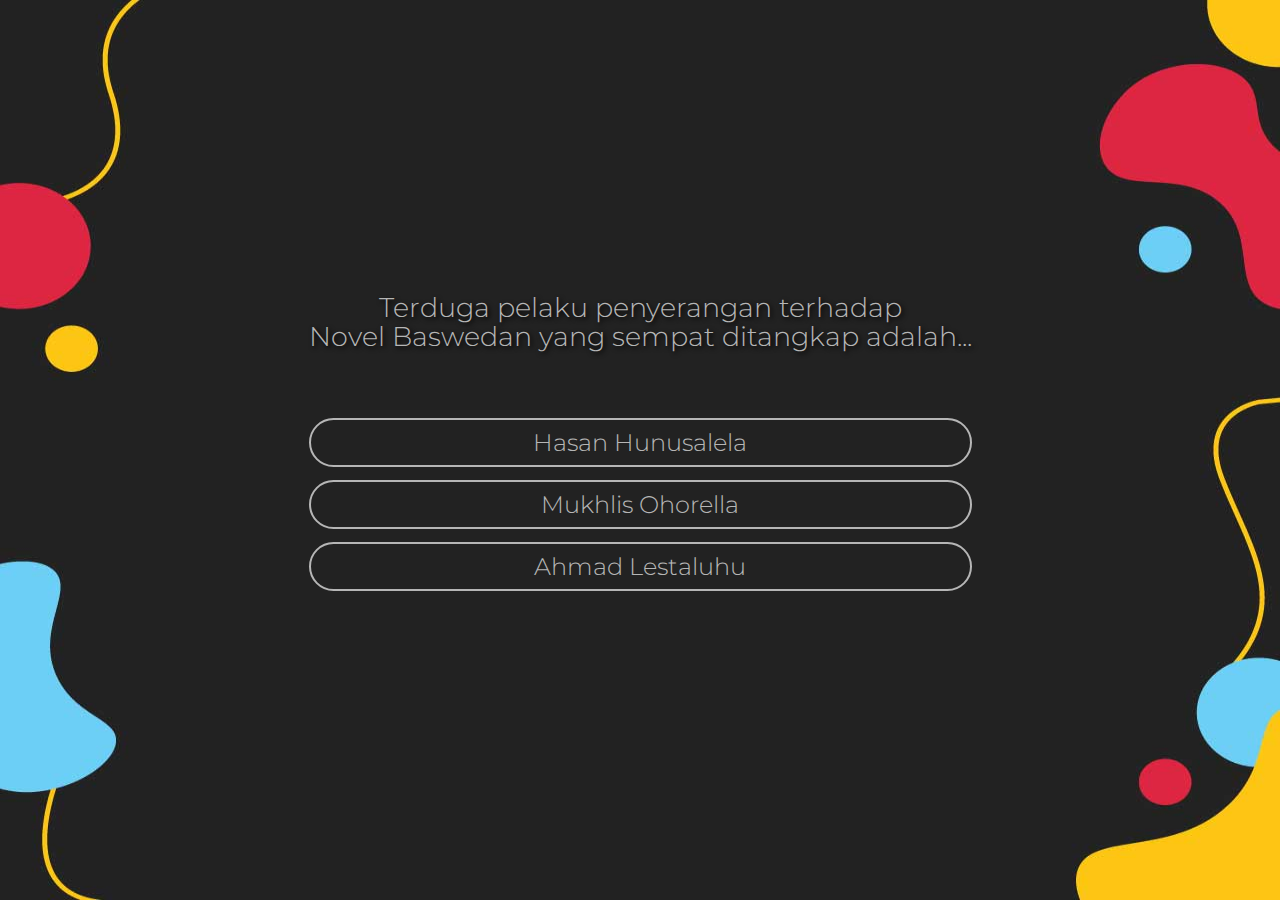
<file: index.html>
<!DOCTYPE html>
<html lang="en">
<head>
    <meta charset="UTF-8">
    <meta name="viewport" content="width=device-width, initial-scale=1.0">
    <meta http-equiv="X-UA-Compatible" content="ie=edge">
    <title>Game</title>
    <link href="https://fonts.googleapis.com/css?family=Montserrat:100,200,300,400,500,600,700,800,900" rel="stylesheet">
    <link rel="stylesheet" href="css/screen.css">
</head>
<body>
    <div class="game">
        <input type="hidden" id="number" value="1">
        <div class="room">
            <!-- soal Novel Baswedan (room 1) -->
            <div class="room-0" style="display: none;">
                <div class="novel-1">
                    <section class="question">
                        <p>Terduga pelaku penyerangan terhadap</p>
                        <p>Novel Baswedan yang sempat ditangkap adalah...</p>
                    </section>
                    <section class="choice">
                        <ul>
                            <li><a onclick="equal(this)" data-id="false" href="#false">Hasan Hunusalela</a></li>
                            <li><a onclick="equal(this)" data-id="false" href="#false">Mukhlis Ohorella</a></li>
                            <li><a onclick="equal(this)" data-question="novel" data-id="true" href="#true">Ahmad Lestaluhu</a></li>
                        </ul>
                    </section>
                </div>
                <div class="novel-2" style="display: none;">
                    <section class="question">
                        <p>Agar kasus penyerangan </p>
                        <p>terhadap Novel Baswedan tidak terulang,</p>
                        <p>yang harus kita lakukan adalah...</p>
                    </section>
                    <section class="choice">
                        <ul>
                            <li><a onclick="equal(this)" data-question="novel" data-id="true" href="#true"> mendukung investigasi independen yang efektif</a></li>
                            <li><a onclick="equal(this)" data-id="false" href="#false">mendukung ketentuan-ketentuan baru hasil revisi UU KPK</a></li>
                            <li><a onclick="equal(this)" data-id="false" href="#false">mendukung penyelesaian kasus penyerangan terhadap Novel lewat jalur kekeluargaan</a></li>
                        </ul>
                    </section>
                </div>
                <div class="novel-3" style="display: none;">
                    <section class="question">
                        <p>Perkara yang diduga ada</p>
                        <p>di balik teror Novel Baswedan</p>
                        <p>adalah...</p>
                    </section>
                    <section class="choice">
                        <ul>
                            <li><a onclick="equal(this)" data-question="novel" data-id="true" href="#true">korupsi e-KTP</a></li>
                            <li><a onclick="equal(this)" data-id="false" href="#false">korupsi dana desa</a></li>
                            <li><a onclick="equal(this)" data-id="false" href="#false">korupsi batu bara</a></li>
                        </ul>
                    </section>
                </div>
                <div class="novel-4" style="display: none;">
                    <section class="question">
                        <h2>Selamat</h2>
                        <p>Anda Berhasil Manjawab Semua Soal</p>
                    </section>
                    <section class="choice">
                        <center><a onClick="window.location.reload();">Lihat Soal Lainnya</a></center>
                    </section>
                </div>
            </div>
            <!-- soal Kerusuhan 98 (room 2) -->
            <div class="room-1" style="display: none;">
                <div class="98-1">
                    <section class="question">
                        <p>Penghilangan paksa terhadap</p>
                        <p>mahasiswa dan aktivis</p>
                        <p>terjadi pada kurun waktu...</p>
                    </section>
                    <section class="choice">
                        <ul>
                            <li><a onclick="equal(this)" data-question="98" data-id="true" href="#true">tahun 1997-1998</a></li>
                            <li><a onclick="equal(this)" data-id="false" href="#false">tahun 1996-1998</a></li>
                            <li><a onclick="equal(this)" data-id="false" href="#false">tahun 1995-1998</a></li>
                        </ul>
                    </section>
                </div>
                <div class="98-2" style="display: none;">
                    <section class="question">
                        <p>"...aku dambakan</p>
                        <p>reformasi dan ____."</p>
                        <p>(Wawan, Puisi 1998)</p>
                    </section>
                    <section class="choice">
                        <ul>
                            <li><a onclick="equal(this)" data-id="false" href="#false">aksi</a></li>
                            <li><a onclick="equal(this)" data-question="98" data-id="true" href="#true">demokrasi</a></li>
                            <li><a onclick="equal(this)" data-id="false" href="#false">oligarki</a></li>
                        </ul>
                    </section>
                </div>
                <div class="98-3" style="display: none;">
                    <section class="question">
                        <p>Negara harus melakukan</p>
                        <p>investigasi atas pelanggaran HAM</p>
                        <p>yang terjadi pada 21-23 Mei secara...</p>
                    </section>
                    <section class="choice">
                        <ul>
                            <li><a onclick="equal(this)" data-question="98" data-id="true" href="#true">independen</a></li>
                            <li><a onclick="equal(this)" data-id="false" href="#false">aktif</a></li>
                            <li><a onclick="equal(this)" data-id="false" href="#false">kolektif</a></li>
                        </ul>
                    </section>
                </div>
                <div class="98-4" style="display: none;">
                    <section class="question">
                        <h2>Selamat</h2>
                        <p>Anda Berhasil Manjawab Semua Soal</p>
                    </section>
                    <section class="choice">
                        <center><a onClick="window.location.reload();">Lihat Soal Lainnya</a></center>
                    </section>
                </div>
            </div>
            <!-- soal Baiq Nuril (room 3) -->
            <div class="room-2" style="display: none;">
                <div class="BN-1">
                    <section class="question">
                        <p>MA memutuskan Baiq Nuril tetap bersalah,</p>
                        <p>tapi ____ memberikan amnesti penuh</p>
                        <p>kepada Baiq</p>
                    </section>
                    <section class="choice">
                        <ul>
                            <li><a onclick="equal(this)" data-question="BN" data-id="true" href="#true">Presiden</a></li>
                            <li><a onclick="equal(this)" data-id="false" href="#false">Ketua DPR</a></li>
                            <li><a onclick="equal(this)" data-id="false" href="#false">Ketua Komisi III DPR</a></li>
                        </ul>
                    </section>
                </div>
                <div class="BN-2" style="display: none;">
                    <section class="question">
                        <p>Akibat mengungkap pelecehan seksual yang terjadi kepadanya,</p>
                        <p>Baiq Nuril dipidana berdasarkan ketentuan undang-undang...</p>
                    </section>
                    <section class="choice">
                        <ul>
                            <li><a onclick="equal(this)" data-id="false" href="#false">Ketenagakerjaan</a></li>
                            <li><a onclick="equal(this)" data-question="BN" data-id="true" href="#true">Informasi dan Transaksi Elektronik (ITE)</a></li>
                            <li><a onclick="equal(this)" data-id="false" href="#false">Kitab Undang-undang Hukum Pidana (KUHP)</a></li>
                        </ul>
                    </section>
                </div>
                <div class="BN-3" style="display: none;">
                    <section class="question">
                        <p>Perempuan harus hidup bebas</p>
                        <p>dari ____ dan ____</p>
                    </section>
                    <section class="choice">
                        <ul>
                            <li><a onclick="equal(this)" data-id="false" href="#false">pendidikan dan pemberdayaan</a></li>
                            <li><a onclick="equal(this)" data-question="BN" data-id="true" href="#true">pelecehan dan kekerasan</a></li>
                            <li><a onclick="equal(this)" data-id="false" href="#false">pemaksaan dan pengembangan diri</a></li>
                        </ul>
                    </section>
                </div>
                <div class="BN-4" style="display: none;">
                    <section class="question">
                        <h2>Selamat</h2>
                        <p>Anda Berhasil Manjawab Semua Soal</p>
                    </section>
                    <section class="choice">
                        <center><a onClick="window.location.reload();">Lihat Soal Lainnya</a></center>
                    </section>
                </div>
            </div>
            <!-- soal AII (room 4) -->
            <div class="room-3" style="display: none;">
                <div class="AII-1">
                    <section class="question">
                        <p>Amnesti International Indonesia</p>
                        <p>mencatat, terjadi ____ kasus pembunuhan</p>
                        <p>diluar hukum yang disebabkan oleh</p>
                        <p>pelanggaran individu petugas keamanan</p>
                        <p>di Papua sejak Januari 2010 - Februari 2018</p>
                    </section>
                    <section class="choice">
                        <ul class="aii-choice">
                            <li><a onclick="equal(this)" data-id="false" href="#false">66</a></li>
                            <li><a onclick="equal(this)" data-id="false" href="#false">67</a></li>
                            <li><a onclick="equal(this)" data-question="AII" data-id="true" href="#true">69</a></li>
                        </ul>
                    </section>
                </div>
                <div class="AII-2" style="display: none;">
                    <section class="question">
                        <p>Kita bisa membantu mengakhiri</p>
                        <p>kekerasan dan impunitas di Papua dengan…</p>
                    </section>
                    <section class="choice">
                        <ul>
                            <li><a onclick="equal(this)" data-question="AII" data-id="true" href="#true">mendesak investigasi kasus kekerasan di Papua</a></li>
                            <li><a onclick="equal(this)" data-id="false" href="#false">mendukung penambahan aparat keamanan di Papua</a></li>
                            <li><a onclick="equal(this)" data-id="false" href="#false">melarang aksi damai di Papua</a></li>
                        </ul>
                    </section>
                </div>
                <div class="AII-3" style="display: none;">
                    <section class="question">
                        <p>Pemerintah berkomitmen untuk mengubah</p>
                        <p>pendekatan berbasis kekuatan menjadi ____ di Papua.</p>
                    </section>
                    <section class="choice">
                        <ul>
                            <li><a onclick="equal(this)" data-id="false" href="#false">kedamaian</a></li>
                            <li><a onclick="equal(this)" data-question="AII" data-id="true" href="#true">kesejahteraan</a></li>
                            <li><a onclick="equal(this)" data-id="false" href="#false">kebebasan</a></li>
                        </ul>
                    </section>
                </div>
                <div class="AII-4" style="display: none;">
                    <section class="question">
                        <h2>Selamat</h2>
                        <p>Anda Berhasil Manjawab Semua Soal</p>
                    </section>
                    <section class="choice">
                        <center><a onClick="window.location.reload();">Lihat Soal Lainnya</a></center>
                    </section>
                </div>
            </div>
        </div>
        <div class="equal" id="true" onclick="equal(this)" data-id="question" data-question="" ></div>
        <div class="equal" id="false" onclick="equal(this)" data-id="question" ></div>
    </div>
<script src="js/jquery.min.js"></script>
<script src="js/logic.js"></script>
<script>
$(document).ready(function() {
    var random = Math.floor(Math.random() * 4);
    $('.room-'+random+'').show()
});
</script>
</body>
</html>
</file>
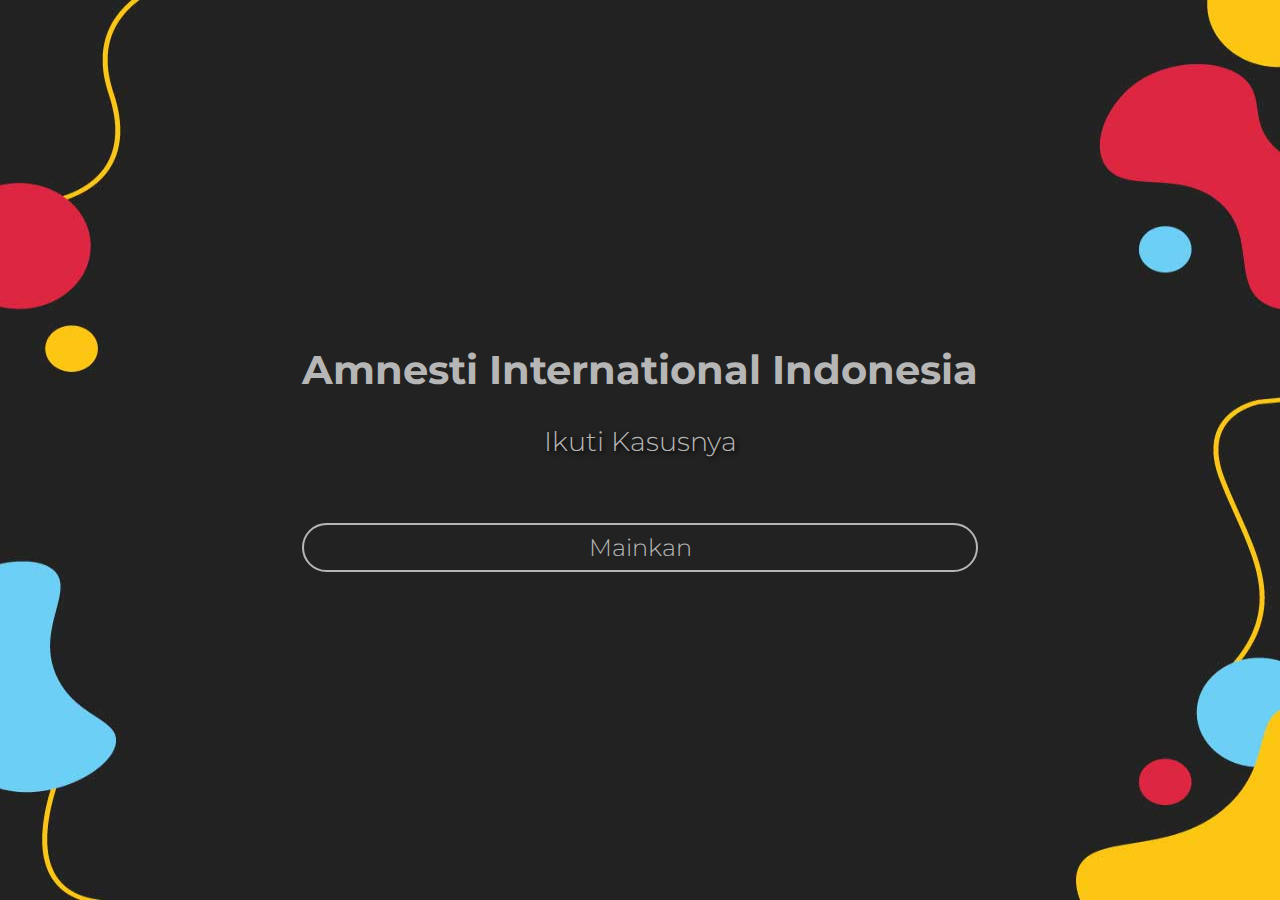
<file: aii.html>
<!DOCTYPE html>
<html lang="en">
<head>
    <meta charset="UTF-8">
    <meta name="viewport" content="width=device-width, initial-scale=1.0">
    <meta http-equiv="X-UA-Compatible" content="ie=edge">
    <title>Game</title>
    <link href="https://fonts.googleapis.com/css?family=Montserrat:100,200,300,400,500,600,700,800,900" rel="stylesheet">
    <link rel="stylesheet" href="css/screen.css">
</head>
<body>
    <div class="game">
        <input type="hidden" id="number" value="1">
        <div class="room">
            <!-- soal AII (room 4) -->
            <div class="AII" id="start">
                <section class="question">
                    <h2>Amnesti International Indonesia</h2>
                    <p>Ikuti Kasusnya</p>
                </section>
                <section class="choice">
                    <ul>
                        <li><a onclick="start(this)" data-id="start" data-question="AII">Mainkan</a></li>
                    </ul>
                </section>
            </div>
            <div class="AII-1" id="0" name="exam" style="display: none;">
                <section class="question">
                    <p>Amnesti International Indonesia</p>
                    <p>mencatat, terjadi ____ kasus pembunuhan</p>
                    <p>diluar hukum yang disebabkan oleh</p>
                    <p>pelanggaran individu petugas keamanan</p>
                    <p>di Papua sejak Januari 2010 - Februari 2018</p>
                </section>
                <section class="choice">
                    <ul class="aii-choice">
                        <li><a onclick="equal(this)" data-id="false" href="#false">66</a></li>
                        <li><a onclick="equal(this)" data-id="false" href="#false">67</a></li>
                        <li><a onclick="equal(this)" data-question="AII" data-id="true" href="#true">69</a></li>
                    </ul>
                </section>
            </div>
            <div class="AII-2" id="1" name="exam" style="display: none;">
                <section class="question">
                    <p>Kita bisa membantu mengakhiri</p>
                    <p>kekerasan dan impunitas di Papua dengan…</p>
                </section>
                <section class="choice">
                    <ul>
                        <li><a onclick="equal(this)" data-question="AII" data-id="true" href="#true">mendesak investigasi kasus kekerasan di Papua</a></li>
                        <li><a onclick="equal(this)" data-id="false" href="#false">mendukung penambahan aparat keamanan di Papua</a></li>
                        <li><a onclick="equal(this)" data-id="false" href="#false">melarang aksi damai di Papua</a></li>
                    </ul>
                </section>
            </div>
            <div class="AII-3" id="2" name="exam" style="display: none;">
                <section class="question">
                    <p>Pemerintah berkomitmen untuk mengubah</p>
                    <p>pendekatan berbasis kekuatan menjadi ____ di Papua.</p>
                </section>
                <section class="choice">
                    <ul>
                        <li><a onclick="equal(this)" data-id="false" href="#false">kedamaian</a></li>
                        <li><a onclick="equal(this)" data-question="AII" data-id="true" href="#true">kesejahteraan</a></li>
                        <li><a onclick="equal(this)" data-id="false" href="#false">kebebasan</a></li>
                    </ul>
                </section>
            </div>
            <div class="AII-4" id="end" style="display: none;">
                <section class="question">
                    <h2>Selamat</h2>
                    <p>Anda Berhasil Manjawab Semua Soal</p>
                </section>
                <section class="choice">
                    <center><a href="novel.html">Lihat Soal Lainnya</a></center>
                </section>
            </div>
        </div>
        <div class="equal" id="true" onclick="equal(this)" data-id="question" data-question="" ></div>
        <div class="equal" id="false" onclick="equal(this)" data-id="question" ></div>
    </div>
<script src="js/jquery.min.js"></script>
<script src="js/logic.js"></script>
</body>
</html>
</file>
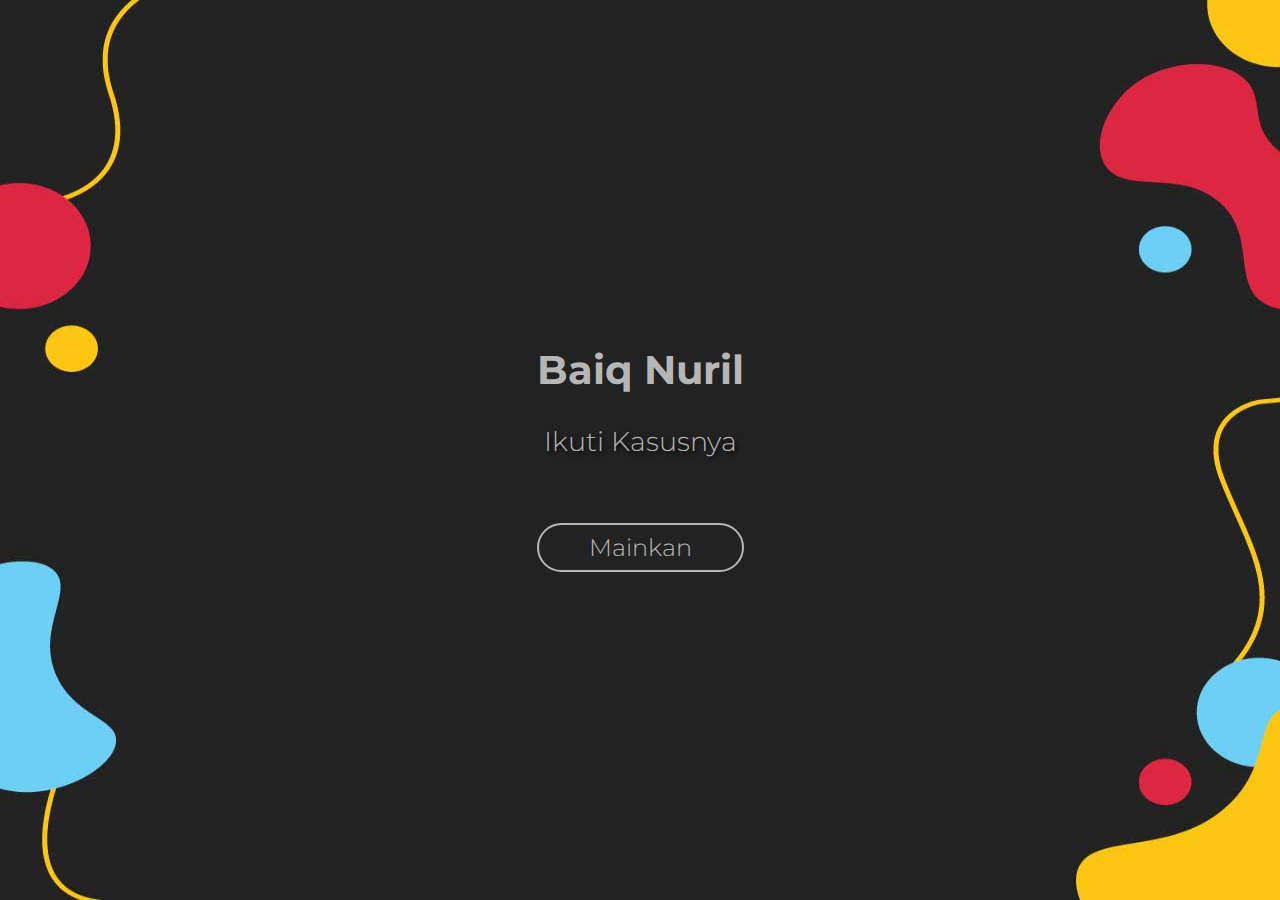
<file: baiq.html>
<!DOCTYPE html>
<html lang="en">
<head>
    <meta charset="UTF-8">
    <meta name="viewport" content="width=device-width, initial-scale=1.0">
    <meta http-equiv="X-UA-Compatible" content="ie=edge">
    <title>Game</title>
    <link href="https://fonts.googleapis.com/css?family=Montserrat:100,200,300,400,500,600,700,800,900" rel="stylesheet">
    <link rel="stylesheet" href="css/screen.css">
</head>
<body>
    <div class="game">
        <input type="hidden" id="number" value="1">
        <div class="room">
            <!-- soal Baiq Nuril (room 3) -->
            <div class="baiq" id="start">
                <section class="question">
                    <h2>Baiq Nuril</h2>
                    <p>Ikuti Kasusnya</p>
                </section>
                <section class="choice">
                    <ul>
                        <li><a onclick="start(this)" data-id="start" data-question="BN">Mainkan</a></li>
                    </ul>
                </section>
            </div>
            <div class="BN" id="0" name="exam" style="display: none;">
                <section class="question">
                    <p>MA memutuskan Baiq Nuril tetap bersalah,</p>
                    <p>tapi ____ memberikan amnesti penuh</p>
                    <p>kepada Baiq</p>
                </section>
                <section class="choice">
                    <ul>
                        <li><a onclick="equal(this)" data-question="BN" data-id="true" href="#true">Presiden</a></li>
                        <li><a onclick="equal(this)" data-id="false" href="#false">Ketua DPR</a></li>
                        <li><a onclick="equal(this)" data-id="false" href="#false">Ketua Komisi III DPR</a></li>
                    </ul>
                </section>
            </div>
            <div class="BN" id="1" name="exam" style="display: none;">
                <section class="question">
                    <p>Akibat mengungkap pelecehan seksual yang terjadi kepadanya,</p>
                    <p>Baiq Nuril dipidana berdasarkan ketentuan undang-undang...</p>
                </section>
                <section class="choice">
                    <ul>
                        <li><a onclick="equal(this)" data-id="false" href="#false">Ketenagakerjaan</a></li>
                        <li><a onclick="equal(this)" data-question="BN" data-id="true" href="#true">Informasi dan Transaksi Elektronik (ITE)</a></li>
                        <li><a onclick="equal(this)" data-id="false" href="#false">Kitab Undang-undang Hukum Pidana (KUHP)</a></li>
                    </ul>
                </section>
            </div>
            <div class="BN" id="2" name="exam" style="display: none;">
                <section class="question">
                    <p>Perempuan harus hidup bebas</p>
                    <p>dari ____ dan ____</p>
                </section>
                <section class="choice">
                    <ul>
                        <li><a onclick="equal(this)" data-id="false" href="#false">pendidikan dan pemberdayaan</a></li>
                        <li><a onclick="equal(this)" data-question="BN" data-id="true" href="#true">pelecehan dan kekerasan</a></li>
                        <li><a onclick="equal(this)" data-id="false" href="#false">pemaksaan dan pengembangan diri</a></li>
                    </ul>
                </section>
            </div>
            <div class="BN" id="end" style="display: none;">
                <section class="question">
                    <h2>Selamat</h2>
                    <p>Anda Berhasil Manjawab Semua Soal</p>
                </section>
                <section class="choice">
                    <center><a href="kerusuhan.html">Lihat Soal Lainnya</a></center>
                </section>
            </div>
        </div>
        <div class="equal" id="true" onclick="equal(this)" data-id="question" data-question="" ></div>
        <div class="equal" id="false" onclick="equal(this)" data-id="question" ></div>
    </div>
<script src="js/jquery.min.js"></script>
<script src="js/logic.js"></script>
</body>
</html>
</file>
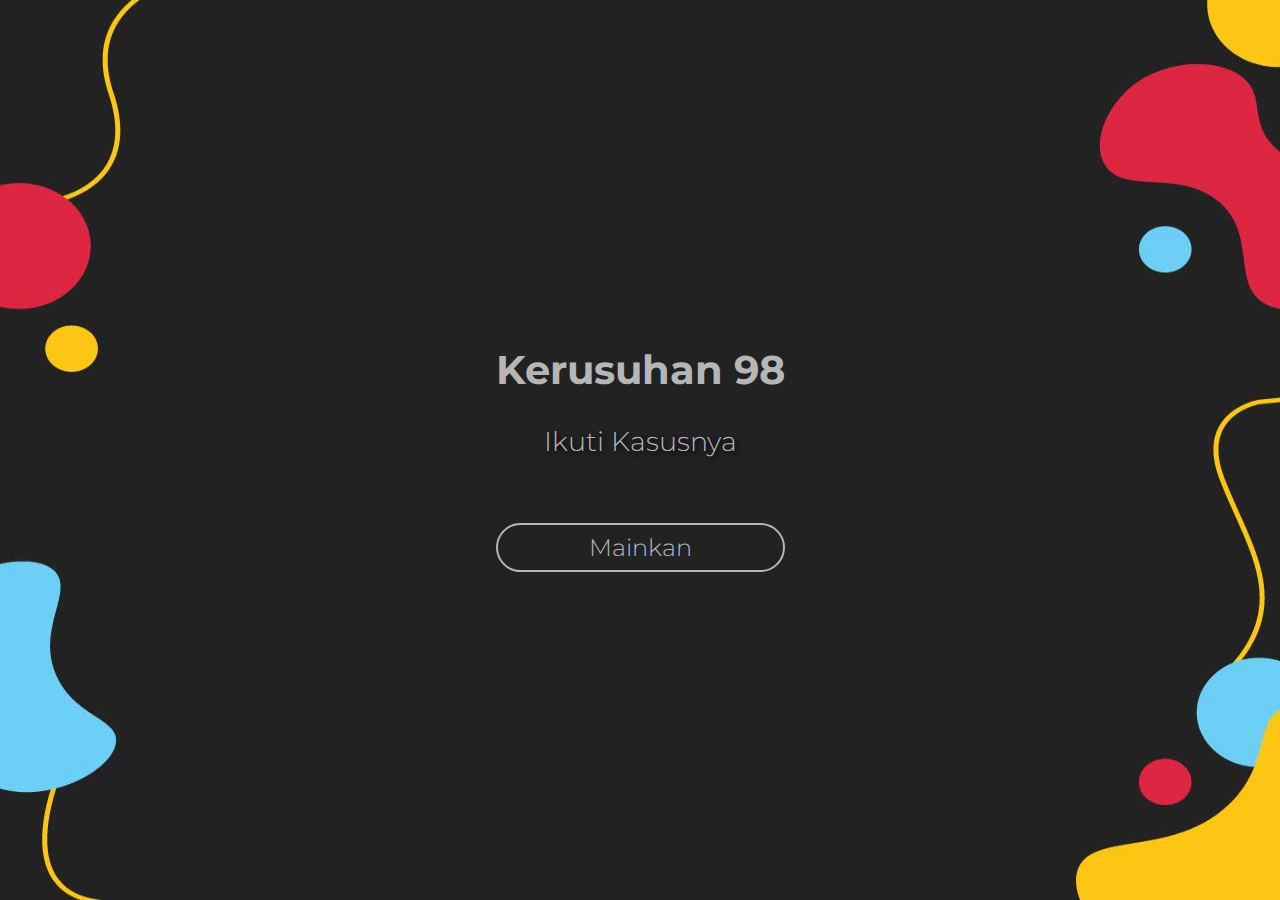
<file: kerusuhan.html>
<!DOCTYPE html>
<html lang="en">
<head>
    <meta charset="UTF-8">
    <meta name="viewport" content="width=device-width, initial-scale=1.0">
    <meta http-equiv="X-UA-Compatible" content="ie=edge">
    <title>Game</title>
    <link href="https://fonts.googleapis.com/css?family=Montserrat:100,200,300,400,500,600,700,800,900" rel="stylesheet">
    <link rel="stylesheet" href="css/screen.css">
</head>
<body>
    <div class="game">
        <input type="hidden" id="number" value="1">
        <div class="room">           
            <!-- soal Kerusuhan 98 (room 2) -->
            <div class="98" id="start">
                <section class="question">
                    <h2>Kerusuhan 98</h2>
                    <p>Ikuti Kasusnya</p>
                </section>
                <section class="choice">
                    <ul>
                        <li><a onclick="start(this)" data-id="start" data-question="98">Mainkan</a></li>
                    </ul>
                </section>
            </div>
            <div class="98-1" id="0" name="exam" style="display: none;">
                <section class="question">
                    <p>Penghilangan paksa terhadap</p>
                    <p>mahasiswa dan aktivis</p>
                    <p>terjadi pada kurun waktu...</p>
                </section>
                <section class="choice">
                    <ul>
                        <li><a onclick="equal(this)" data-question="98" data-id="true" href="#true">tahun 1997-1998</a></li>
                        <li><a onclick="equal(this)" data-id="false" href="#false">tahun 1996-1998</a></li>
                        <li><a onclick="equal(this)" data-id="false" href="#false">tahun 1995-1998</a></li>
                    </ul>
                </section>
            </div>
            <div class="98-2" id="1" name="exam" style="display: none;">
                <section class="question">
                    <p>"...aku dambakan</p>
                    <p>reformasi dan ____."</p>
                    <p>(Wawan, Puisi 1998)</p>
                </section>
                <section class="choice">
                    <ul>
                        <li><a onclick="equal(this)" data-id="false" href="#false">aksi</a></li>
                        <li><a onclick="equal(this)" data-question="98" data-id="true" href="#true">demokrasi</a></li>
                        <li><a onclick="equal(this)" data-id="false" href="#false">oligarki</a></li>
                    </ul>
                </section>
            </div>
            <div class="98-3" id="2" name="exam" style="display: none;">
                <section class="question">
                    <p>Negara harus melakukan</p>
                    <p>investigasi atas pelanggaran HAM</p>
                    <p>yang terjadi pada 21-23 Mei secara...</p>
                </section>
                <section class="choice">
                    <ul>
                        <li><a onclick="equal(this)" data-question="98" data-id="true" href="#true">independen</a></li>
                        <li><a onclick="equal(this)" data-id="false" href="#false">aktif</a></li>
                        <li><a onclick="equal(this)" data-id="false" href="#false">kolektif</a></li>
                    </ul>
                </section>
            </div>
            <div class="98-4" id="end" style="display: none;">
                <section class="question">
                    <h2>Selamat</h2>
                    <p>Anda Berhasil Manjawab Semua Soal</p>
                </section>
                <section class="choice">
                    <center><a href="aii.html">Lihat Soal Lainnya</a></center>
                </section>
            </div>
        </div>
        <div class="equal" id="true" onclick="equal(this)" data-id="question" data-question="" ></div>
        <div class="equal" id="false" onclick="equal(this)" data-id="question" ></div>
    </div>
<script src="js/jquery.min.js"></script>
<script src="js/logic.js"></script>
</body>
</html>
</file>
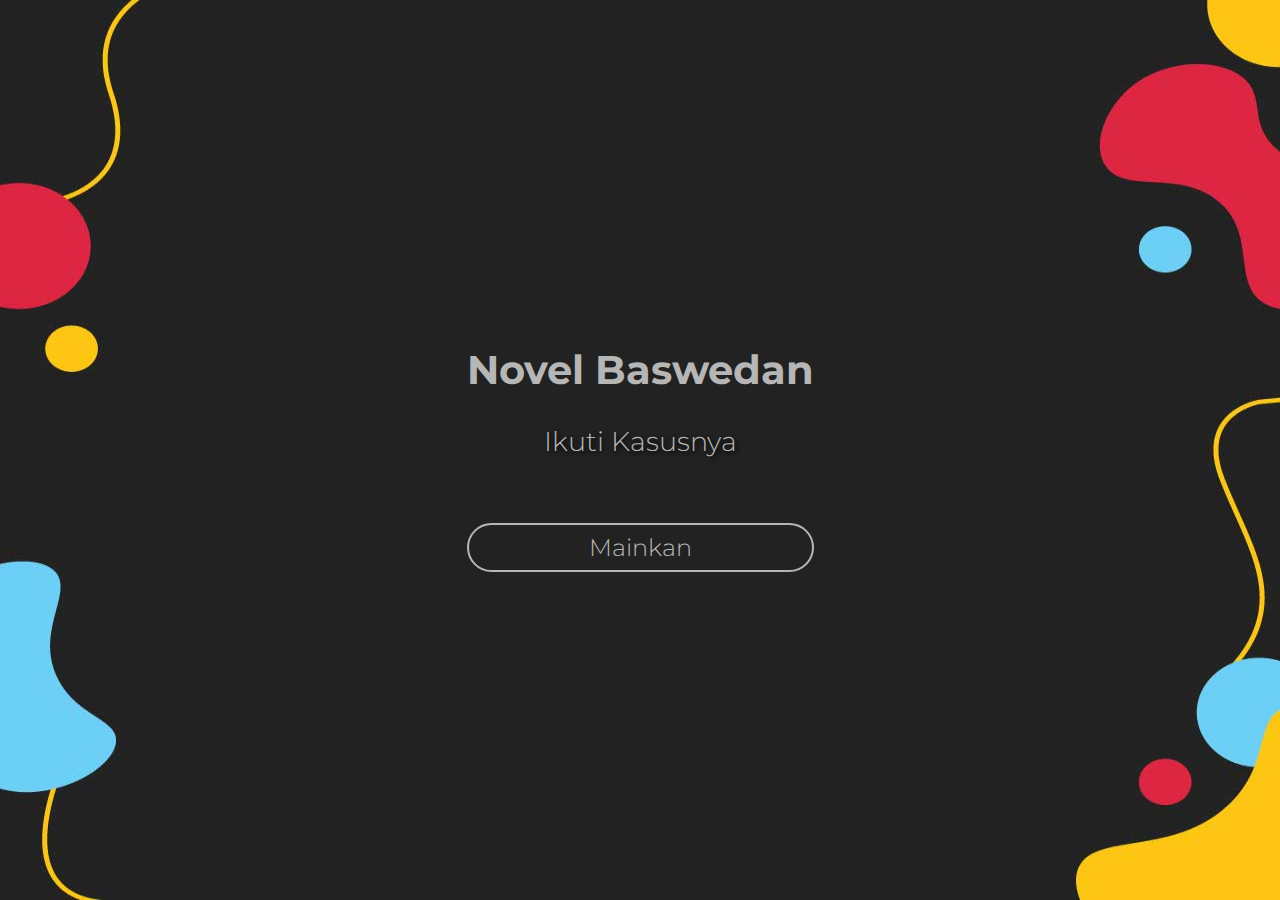
<file: novel.html>
<!DOCTYPE html>
<html lang="en">
<head>
    <meta charset="UTF-8">
    <meta name="viewport" content="width=device-width, initial-scale=1.0">
    <meta http-equiv="X-UA-Compatible" content="ie=edge">
    <title>Game</title>
    <link href="https://fonts.googleapis.com/css?family=Montserrat:100,200,300,400,500,600,700,800,900" rel="stylesheet">
    <link rel="stylesheet" href="css/screen.css">
</head>
<body>
    <div class="game">
        <input type="hidden" id="number" value="1">
        <div class="room">
            <!-- soal Novel Baswedan (room 1) -->
            <div class="novel" id="start">
                <section class="question">
                    <h2>Novel Baswedan</h2>
                    <p>Ikuti Kasusnya</p>
                </section>
                <section class="choice">
                    <ul>
                        <li><a onclick="start(this)" data-id="start" data-question="novel">Mainkan</a></li>
                    </ul>
                </section>
            </div>
            <div class="novel" id="0" name="exam" style="display: none;">
                <section class="question">
                    <p>Terduga pelaku penyerangan terhadap</p>
                    <p>Novel Baswedan yang sempat ditangkap adalah...</p>
                </section>
                <section class="choice">
                    <ul>
                        <li><a onclick="equal(this)" data-id="false" href="#false">Hasan Hunusalela</a></li>
                        <li><a onclick="equal(this)" data-id="false" href="#false">Mukhlis Ohorella</a></li>
                        <li><a onclick="equal(this)" data-question="novel" data-id="true" href="#true">Ahmad Lestaluhu</a></li>
                    </ul>
                </section>
            </div>
            <div class="novel" id="1" name="exam" style="display: none;">
                <section class="question">
                    <p>Agar kasus penyerangan </p>
                    <p>terhadap Novel Baswedan tidak terulang,</p>
                    <p>yang harus kita lakukan adalah...</p>
                </section>
                <section class="choice">
                    <ul>
                        <li><a onclick="equal(this)" data-question="novel" data-id="true" href="#true"> mendukung investigasi independen yang efektif</a></li>
                        <li><a onclick="equal(this)" data-id="false" href="#false">mendukung ketentuan-ketentuan baru hasil revisi UU KPK</a></li>
                        <li><a onclick="equal(this)" data-id="false" href="#false">mendukung penyelesaian kasus penyerangan terhadap Novel lewat jalur kekeluargaan</a></li>
                    </ul>
                </section>
            </div>
            <div class="novel" id="2" name="exam" style="display: none;">
                <section class="question">
                    <p>Perkara yang diduga ada</p>
                    <p>di balik teror Novel Baswedan</p>
                    <p>adalah...</p>
                </section>
                <section class="choice">
                    <ul>
                        <li><a onclick="equal(this)" data-question="novel" data-id="true" href="#true">korupsi e-KTP</a></li>
                        <li><a onclick="equal(this)" data-id="false" href="#false">korupsi dana desa</a></li>
                        <li><a onclick="equal(this)" data-id="false" href="#false">korupsi batu bara</a></li>
                    </ul>
                </section>
            </div>
            <div class="novel" id="end" style="display: none;">
                <section class="question">
                    <h2>Selamat</h2>
                    <p>Anda Berhasil Manjawab Semua Soal</p>
                </section>
                <section class="choice">
                    <center><a href="baiq.html">Lihat Soal Lainnya</a></center>
                </section>
            </div>
        </div>
        <div class="equal" id="true" onclick="equal(this)" data-id="question" data-question="" ></div>
        <div class="equal" id="false" onclick="equal(this)" data-id="question" ></div>
    </div>
<script src="js/jquery.min.js"></script>
<script src="js/logic.js"></script>
</body>
</html>
</file>
<file: css/screen.css>
html {font-family: 'Montserrat', sans-serif; /* 1 */-ms-text-size-adjust:none; /* 2 */-webkit-text-size-adjust:none; /* 2 */font-size:16px; -webkit-font-smoothing: antialiased; font-weight:400;margin:0 auto; margin-right:0 !important;scroll-behavior: smooth;}
* {box-sizing: border-box;}
body {margin: 0;}
.game {position: relative;}
h2 {line-height: normal;}
p {line-height: 22pt;margin: 0 auto;text-shadow: 2px 2px 5px #000;}
.room {background-position: center;background-size: 100% 100%; height: 100vh;width: auto;color: #b6b6b6;display: flex;flex-direction:column;justify-content: center;align-items: center;}
.question {font-weight: 300;font-size: 20pt;text-align: center;line-height: 5pt;margin-bottom: 50pt;}
.choice ul{list-style: none;padding: 0;text-align: center;}
.choice ul li a{font-weight: 300;font-size: 18pt;color: #b6b6b6;text-decoration: none;display: block;border: 2px solid #b6b6b6;padding: 6pt 30pt;border-radius: 40px;margin: 10pt auto;background: #222222;}
.choice ul li a:hover{background: #FFF;color: #000;}
.equal {height: 100vh;width: 100%;display: none;position: fixed;z-index: 2;top: 0;}
#true {background-position: center;background-size: 100% 100%;}
#false {background-position: center;background-size: 100% 100%;}
.aii-choice li{display: inline-block;margin: auto 10pt;}
.choice a{font-weight: 300;font-size: 20pt;text-align: center;cursor: pointer;text-decoration: none;color: #b6b6b6;}
@media only screen and (min-width:1025px){
    .room {background-image:url('../images/bg.jpg')}
    #true {background-image: url('../images/true.jpg')}
    #false {background-image: url('../images/false.jpg')}
}
@media only screen and (max-width:1024px){
    .aii-choice li{margin: auto;}
    .room {background-image:url('../images/bg-mb.jpg');padding: 0 5pt;}
    #true {background-image: url('../images/true-mb.jpg')}
    #false {background-image: url('../images/false-mb.jpg')}
}

@media only screen and (max-height:850px) {
    .question {margin-bottom: 0;}
    .choice ul li a{font-size: 13pt;}
    center {margin-top: 40pt;}
}
</file>
